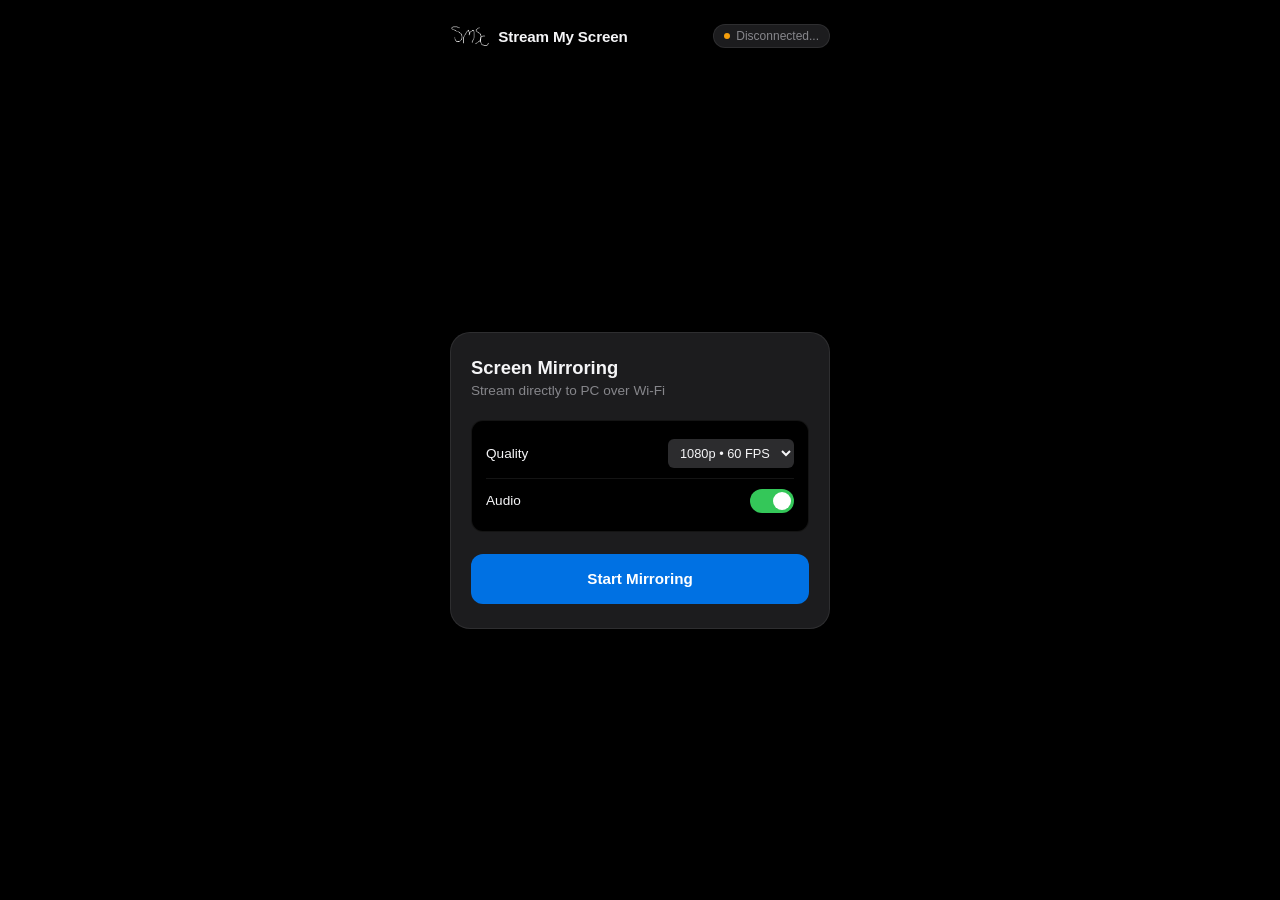
<file: src/StreamMyScreen.App/UI/mobile/index.html>
<!DOCTYPE html>
<html lang="en">
<head>
  <meta charset="UTF-8">
  <meta name="viewport" content="width=device-width, initial-scale=1.0, maximum-scale=1.0, user-scalable=no">
  <title>Stream My Screen</title>
  <link rel="stylesheet" href="style.css">
</head>
<body>
  <div class="mobile-layout">
    <header class="top-bar">
      <div class="brand-row" style="display:flex;align-items:center;gap:8px;">
        <img src="logo.png" alt="SMSC Logo" style="height:22px;width:auto;">
        <span class="app-name">Stream My Screen</span>
      </div>
      <div class="status-chip" id="statusPill">
        <span class="status-dot"></span>
        <span id="statusText">Connecting...</span>
      </div>
    </header>

    <main class="main-body">
      <!-- Ready State -->
      <section id="readySection" class="action-card">
        <div class="card-intro">
          <h2>Screen Mirroring</h2>
          <p>Stream directly to PC over Wi-Fi</p>
        </div>

        <div class="config-group">
          <div class="config-row">
            <span>Quality</span>
            <select id="qualitySelect" class="select-input">
              <option value="1080" selected>1080p • 60 FPS</option>
              <option value="720">720p • 60 FPS</option>
            </select>
          </div>
          <div class="config-row">
            <span>Audio</span>
            <label class="toggle-switch">
              <input type="checkbox" id="audioToggle" checked>
              <span class="toggle-track"></span>
            </label>
          </div>
        </div>

        <button id="startBtn" class="btn-primary">
          Start Mirroring
        </button>
      </section>

      <!-- Active Streaming State -->
      <section id="streamingSection" class="action-card hidden">
        <div class="live-pill">
          <span class="live-badge-dot"></span>
          <span>LIVE</span>
        </div>

        <div class="timer" id="timerDisplay">00:00:00</div>
        <p class="streaming-note">Screen mirroring active to PC</p>

        <button id="stopBtn" class="btn-danger">
          Stop Mirroring
        </button>
      </section>
    </main>
  </div>

  <script src="sender.js"></script>
</body>
</html>
</file>
<file: src/StreamMyScreen.App/UI/mobile/style.css>
:root {
  --bg-black: #000000;
  --card-bg: #1c1c1e;
  --card-subtle: #2c2c2e;
  --border-color: rgba(255, 255, 255, 0.08);
  --text-main: #f5f5f7;
  --text-muted: #86868b;
  --accent-blue: #0071e3;
  --accent-green: #34c759;
  --accent-red: #ff453a;
  --font-family: -apple-system, BlinkMacSystemFont, "SF Pro Text", "Segoe UI", Roboto, sans-serif;
  --font-mono: ui-monospace, SFMono-Regular, "SF Mono", Menlo, monospace;
}

* {
  margin: 0;
  padding: 0;
  box-sizing: border-box;
}

body {
  background-color: var(--bg-black);
  color: var(--text-main);
  font-family: var(--font-family);
  -webkit-font-smoothing: antialiased;
  min-height: 100vh;
}

.mobile-layout {
  display: flex;
  flex-direction: column;
  min-height: 100vh;
  max-width: 420px;
  margin: 0 auto;
  padding: 24px 20px;
}

/* Header */
.top-bar {
  display: flex;
  align-items: center;
  justify-content: space-between;
  margin-bottom: 36px;
}

.app-name {
  font-size: 0.95rem;
  font-weight: 600;
  letter-spacing: -0.01em;
  color: var(--text-main);
}

.status-chip {
  display: flex;
  align-items: center;
  gap: 6px;
  background: var(--card-bg);
  border: 1px solid var(--border-color);
  padding: 4px 10px;
  border-radius: 20px;
  font-size: 0.75rem;
  color: var(--text-muted);
}

.status-dot {
  width: 6px;
  height: 6px;
  border-radius: 50%;
  background: #f59e0b;
}

.status-chip.connected .status-dot {
  background: var(--accent-green);
}

.status-chip.connected {
  color: var(--text-main);
}

/* Main */
.main-body {
  flex: 1;
  display: flex;
  flex-direction: column;
  justify-content: center;
}

.action-card {
  background: var(--card-bg);
  border: 1px solid var(--border-color);
  border-radius: 20px;
  padding: 24px 20px;
  display: flex;
  flex-direction: column;
  gap: 22px;
}

.hidden {
  display: none !important;
}

.card-intro h2 {
  font-size: 1.15rem;
  font-weight: 600;
  margin-bottom: 4px;
}

.card-intro p {
  font-size: 0.85rem;
  color: var(--text-muted);
}

/* Config Group */
.config-group {
  background: var(--bg-black);
  border: 1px solid var(--border-color);
  border-radius: 12px;
  padding: 8px 14px;
  display: flex;
  flex-direction: column;
}

.config-row {
  display: flex;
  align-items: center;
  justify-content: space-between;
  padding: 10px 0;
  font-size: 0.85rem;
  color: var(--text-main);
}

.config-row:not(:last-child) {
  border-bottom: 1px solid var(--border-color);
}

.select-input {
  background: var(--card-subtle);
  border: none;
  color: var(--text-main);
  padding: 6px 8px;
  border-radius: 6px;
  font-size: 0.8rem;
  outline: none;
}

/* iOS Style Switch */
.toggle-switch {
  position: relative;
  display: inline-block;
  width: 44px;
  height: 24px;
}

.toggle-switch input {
  opacity: 0;
  width: 0;
  height: 0;
}

.toggle-track {
  position: absolute;
  cursor: pointer;
  top: 0; left: 0; right: 0; bottom: 0;
  background-color: var(--card-subtle);
  transition: .25s ease;
  border-radius: 24px;
}

.toggle-track:before {
  position: absolute;
  content: "";
  height: 18px;
  width: 18px;
  left: 3px;
  bottom: 3px;
  background-color: #ffffff;
  transition: .25s ease;
  border-radius: 50%;
}

input:checked + .toggle-track {
  background-color: var(--accent-green);
}

input:checked + .toggle-track:before {
  transform: translateX(20px);
}

/* Button */
.btn-primary {
  width: 100%;
  height: 50px;
  border: none;
  background: var(--accent-blue);
  color: #ffffff;
  font-size: 0.95rem;
  font-weight: 600;
  border-radius: 12px;
  cursor: pointer;
  transition: opacity 0.15s ease;
}

.btn-primary:active {
  opacity: 0.85;
}

/* Active State */
.live-pill {
  align-self: center;
  display: flex;
  align-items: center;
  gap: 6px;
  background: rgba(255, 69, 58, 0.15);
  padding: 4px 10px;
  border-radius: 14px;
  font-size: 0.72rem;
  font-weight: 600;
  color: var(--accent-red);
}

.live-badge-dot {
  width: 6px;
  height: 6px;
  border-radius: 50%;
  background: var(--accent-red);
}

.timer {
  font-family: var(--font-mono);
  font-size: 2.4rem;
  font-weight: 600;
  text-align: center;
  letter-spacing: -0.02em;
  color: var(--text-main);
  margin: 4px 0;
}

.streaming-note {
  font-size: 0.82rem;
  color: var(--text-muted);
  text-align: center;
}

.btn-danger {
  width: 100%;
  height: 50px;
  border: none;
  background: var(--accent-red);
  color: #ffffff;
  font-size: 0.95rem;
  font-weight: 600;
  border-radius: 12px;
  cursor: pointer;
  transition: opacity 0.15s ease;
}

.btn-danger:active {
  opacity: 0.85;
}
</file>
